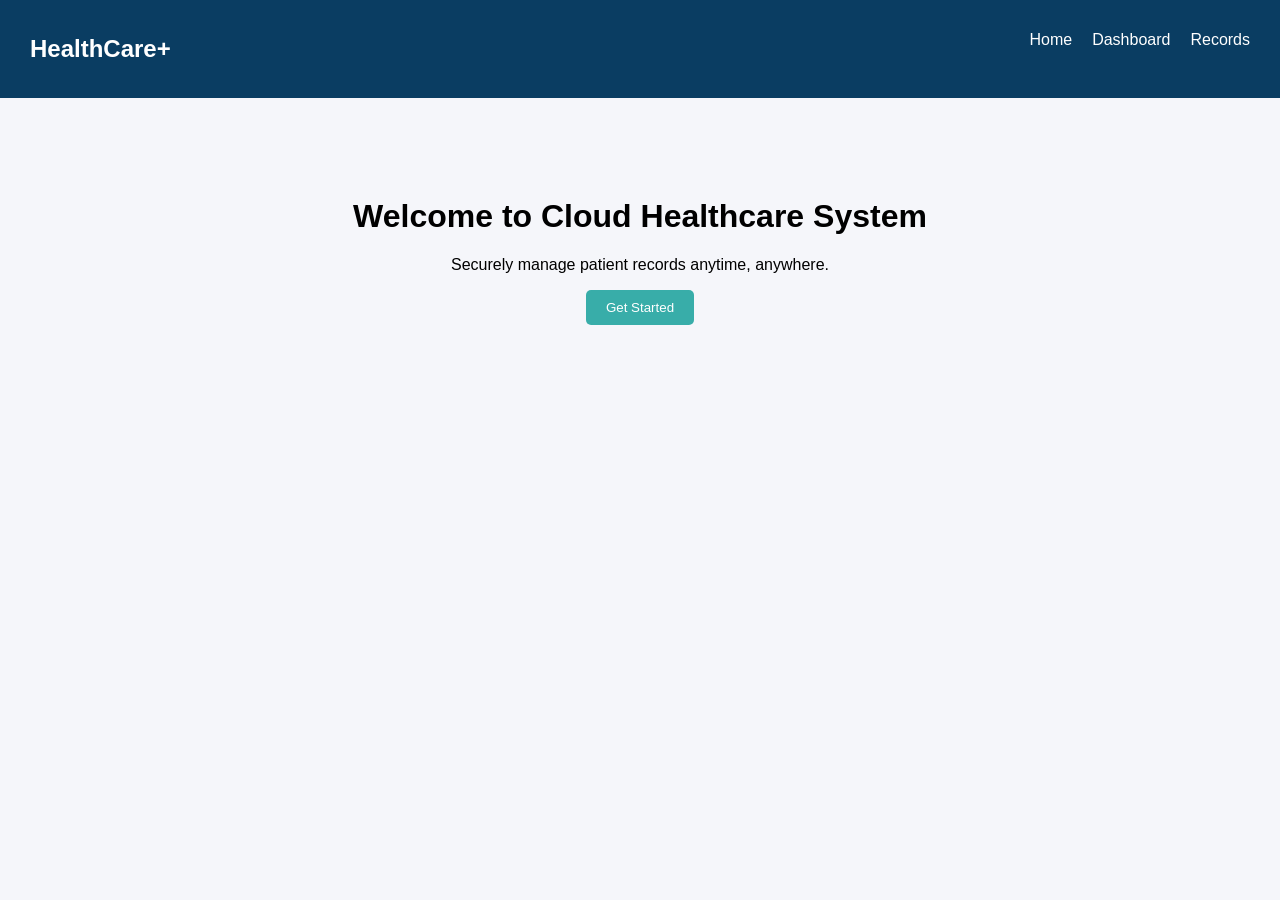
<file: index.html>
<!DOCTYPE html>
<html>
<head>
  <title>Healthcare System</title>
  <link rel="stylesheet" href="CSS/style.css">
</head>
<body>

<nav class="navbar">
  <h2>HealthCare+</h2>
  <ul>
    <li><a href="index.html">Home</a></li>
    <li><a href="dashboard.html">Dashboard</a></li>
    <li><a href="records.html">Records</a></li>
  </ul>
</nav>

<div class="hero">
  <h1>Welcome to Cloud Healthcare System</h1>
  <p>Securely manage patient records anytime, anywhere.</p>
  <button onclick="location.href='dashboard.html'">Get Started</button>
</div>

</body>
</html>
</file>
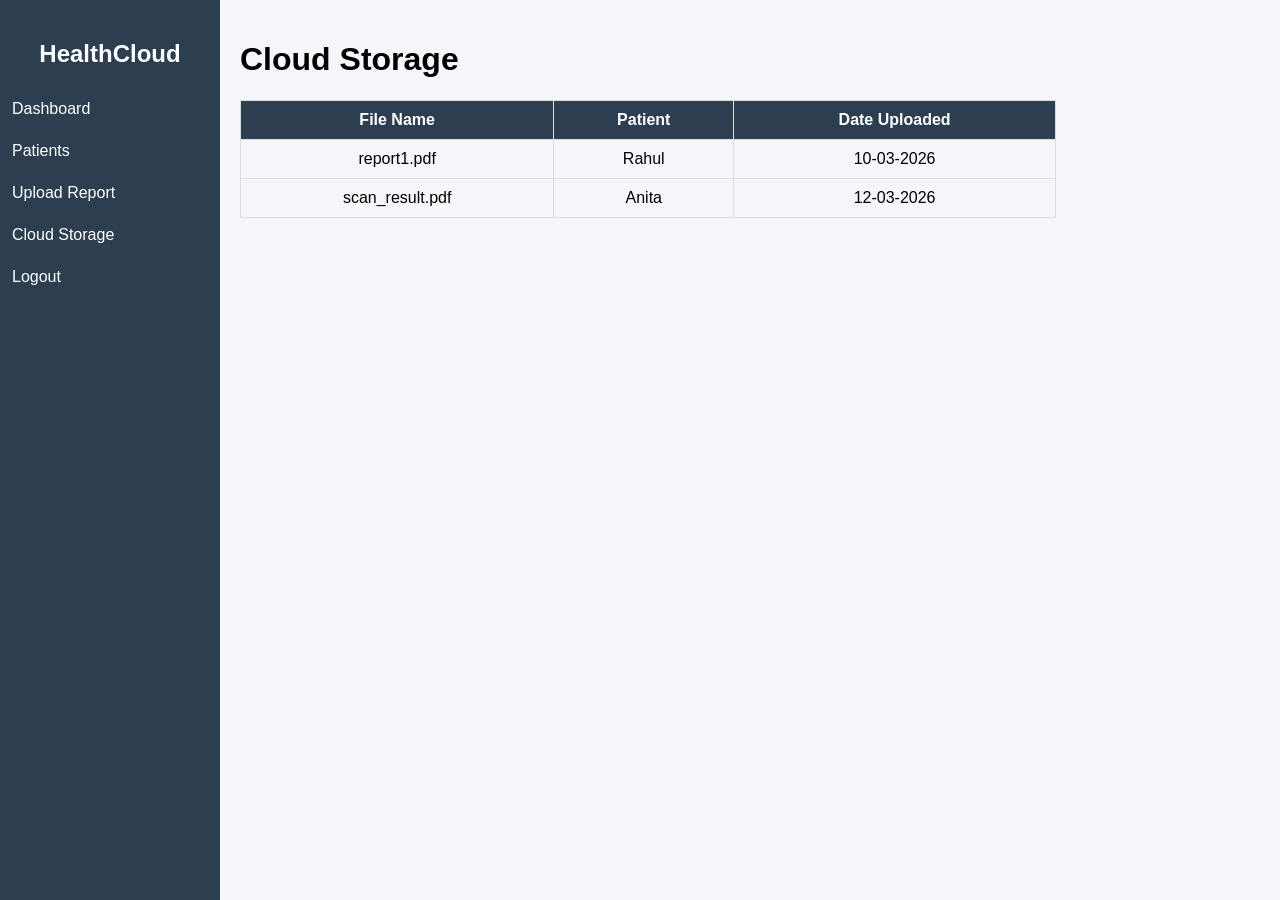
<file: cloud.html>
<!DOCTYPE html>
<html>
<head>
<title>Cloud Storage</title>
<link rel="stylesheet" href="CSS/style.css">
</head>

<body>

<div class="sidebar">

<h2>HealthCloud</h2>

<a href="dashboard.html">Dashboard</a>
<a href="records.html">Patients</a>
<a href="upload.html">Upload Report</a>
<a href="cloud.html">Cloud Storage</a>
<a href="index.html">Logout</a>

</div>

<div class="main">

<h1>Cloud Storage</h1>

<table>

<tr>
<th>File Name</th>
<th>Patient</th>
<th>Date Uploaded</th>
</tr>

<tr>
<td>report1.pdf</td>
<td>Rahul</td>
<td>10-03-2026</td>
</tr>

<tr>
<td>scan_result.pdf</td>
<td>Anita</td>
<td>12-03-2026</td>
</tr>

</table>

</div>

</body>
</html>
</file>
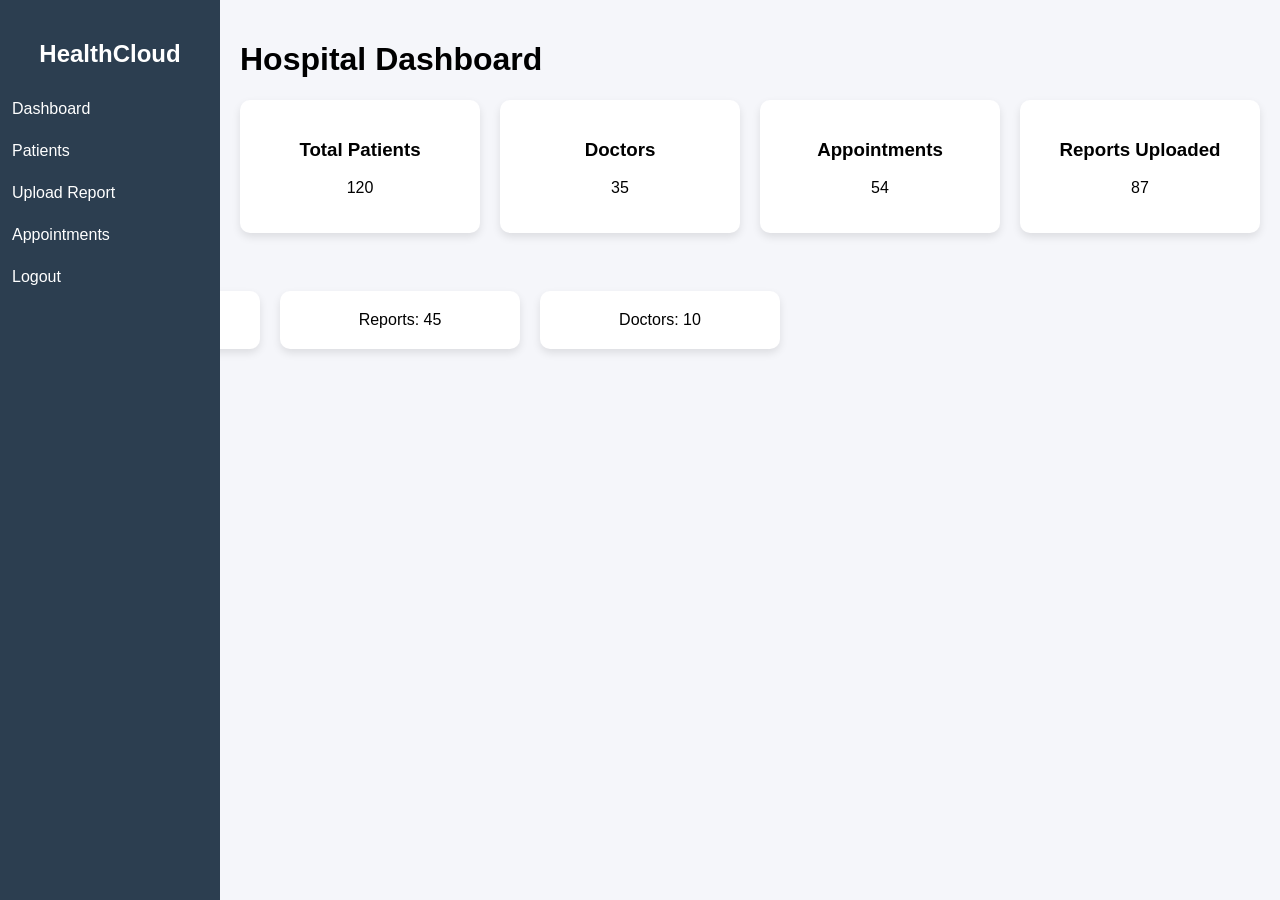
<file: dashboard.html>
<!DOCTYPE html>
<html>
<head>
<title>Healthcare Dashboard</title>
<link rel="stylesheet" href="CSS/style.css">
</head>

<body>

<div class="sidebar">
<h2>HealthCloud</h2>

<a href="dashboard.html">Dashboard</a>
<a href="records.html">Patients</a>
<a href="upload.html">Upload Report</a>
<a href="#">Appointments</a>
<a href="index.html">Logout</a>
</div>

<div class="main">

<h1>Hospital Dashboard</h1>

<div class="cards">

<div class="card">
<h3>Total Patients</h3>
<p>120</p>
</div>

<div class="card">
<h3>Doctors</h3>
<p>35</p>
</div>

<div class="card">
<h3>Appointments</h3>
<p>54</p>
</div>

<div class="card">
<h3>Reports Uploaded</h3>
<p>87</p>
</div>

</div>

</div>

</body>
</html>
<a href="cloud.html">Cloud Storage</a>
<div class="dashboard">
  <div class="card">Total Patients: 120</div>
  <div class="card">Reports: 45</div>
  <div class="card">Doctors: 10</div>
</div>
</file>
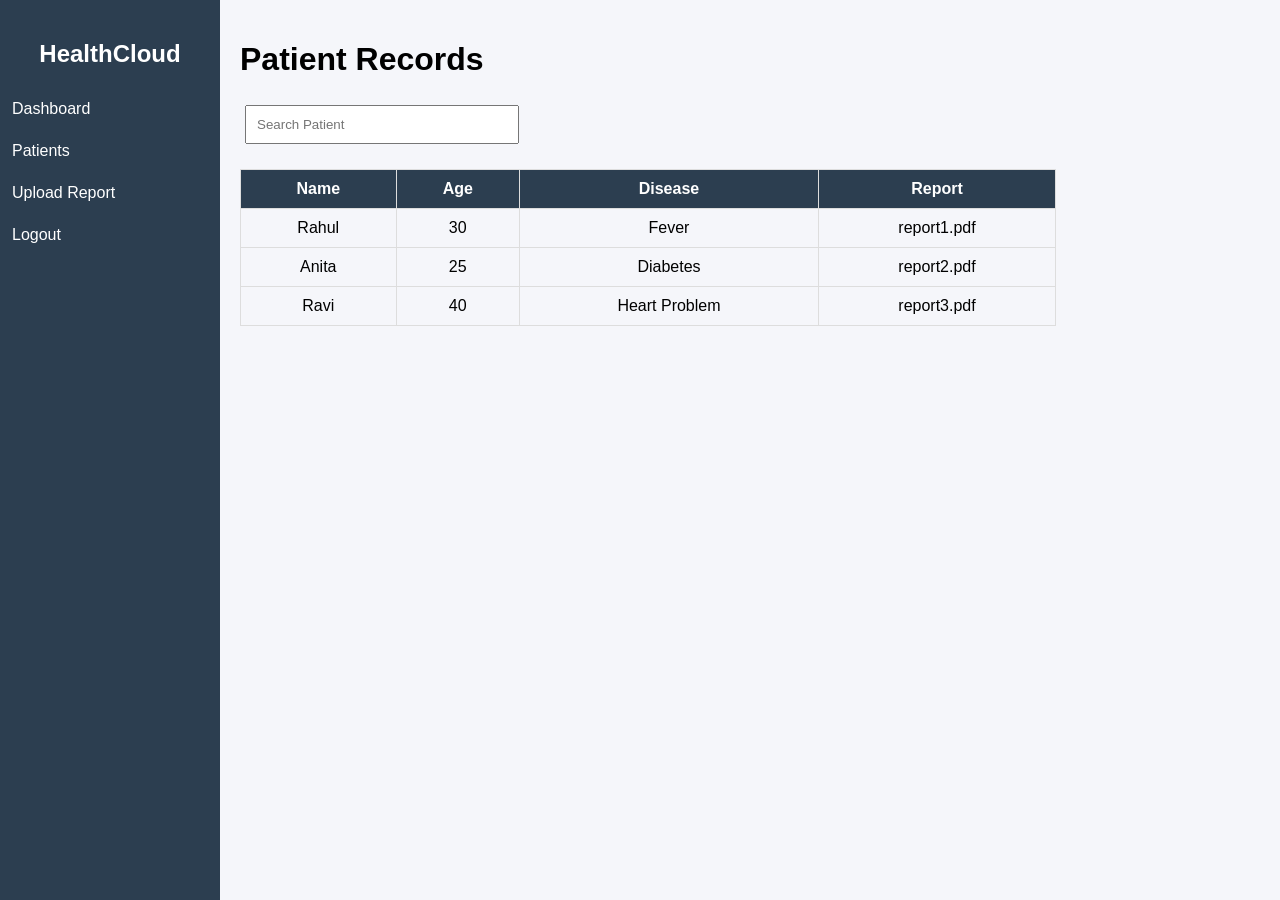
<file: records.html>
<!DOCTYPE html>
<html>
<head>
<title>Patient Records</title>
<link rel="stylesheet" href="CSS/style.css">
</head>

<body>

<div class="sidebar">

<h2>HealthCloud</h2>

<a href="dashboard.html">Dashboard</a>
<a href="records.html">Patients</a>
<a href="upload.html">Upload Report</a>
<a href="index.html">Logout</a>

</div>

<div class="main">

<h1>Patient Records</h1>

<input type="text" placeholder="Search Patient">

<table>

<tr>
<th>Name</th>
<th>Age</th>
<th>Disease</th>
<th>Report</th>
</tr>

<tr>
<td>Rahul</td>
<td>30</td>
<td>Fever</td>
<td>report1.pdf</td>
</tr>

<tr>
<td>Anita</td>
<td>25</td>
<td>Diabetes</td>
<td>report2.pdf</td>
</tr>

<tr>
<td>Ravi</td>
<td>40</td>
<td>Heart Problem</td>
<td>report3.pdf</td>
</tr>

</table>

</div>

</body>
</html>
</file>
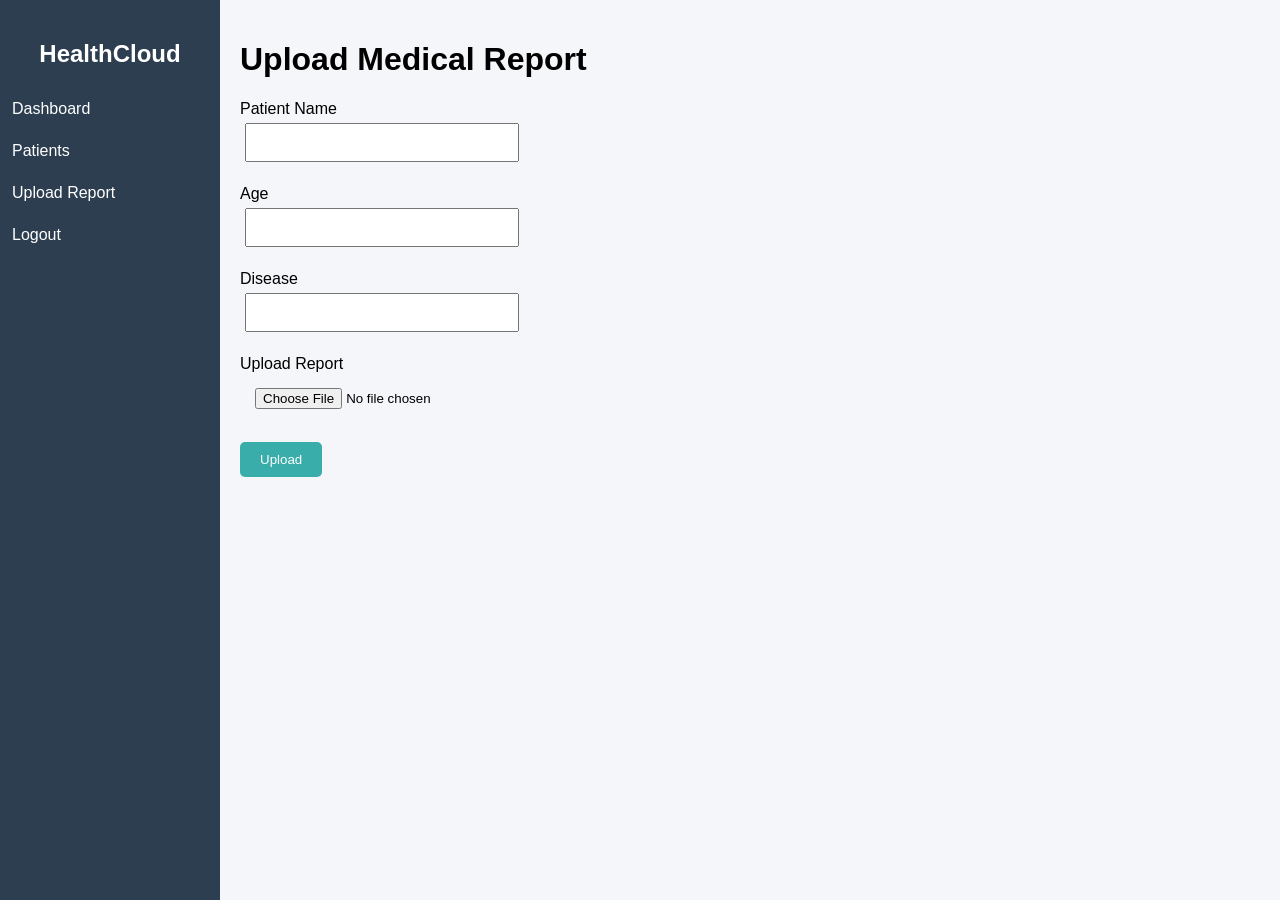
<file: upload.html>
<!DOCTYPE html>
<html>
<head>
<title>Upload Medical Report</title>
<link rel="stylesheet" href="CSS/style.css">
</head>

<body>

<div class="sidebar">

<h2>HealthCloud</h2>

<a href="dashboard.html">Dashboard</a>
<a href="records.html">Patients</a>
<a href="upload.html">Upload Report</a>
<a href="index.html">Logout</a>

</div>

<div class="main">

<h1>Upload Medical Report</h1>

<form>

<label>Patient Name</label><br>
<input type="text"><br><br>

<label>Age</label><br>
<input type="number"><br><br>

<label>Disease</label><br>
<input type="text"><br><br>

<label>Upload Report</label><br>
<input type="file"><br><br>

<button type="submit">Upload</button>

</form>

</div>

</body>
</html>
</file>
<file: CSS/style.css>
body{
font-family: Arial;
margin:0;
background:#f4f6f9;
}

/* Sidebar */

.sidebar{
position:fixed;
width:220px;
height:100%;
background:#2c3e50;
padding-top:20px;
}

.sidebar h2{
color:white;
text-align:center;
}

.sidebar a{
display:block;
color:white;
padding:12px;
text-decoration:none;
}

.sidebar a:hover{
background:#34495e;
}

/* Main content */

.main{
margin-left:220px;
padding:20px;
}

.cards{
display:flex;
gap:20px;
margin-top:20px;
}

.card{
background:white;
padding:20px;
width:200px;
border-radius:8px;
box-shadow:0 3px 10px rgba(0,0,0,0.1);
text-align:center;
}
.login-box{
width:350px;
margin:120px auto;
padding:30px;
background:white;
border-radius:10px;
text-align:center;
box-shadow:0 5px 15px rgba(0,0,0,0.2);
}

input{
padding:10px;
width:250px;
margin:5px;
}

table{
width:80%;
border-collapse:collapse;
margin-top:20px;
}

th,td{
border:1px solid #ddd;
padding:10px;
text-align:center;
}

th{
background:#2c3e50;
color:white;
}
body {
  font-family: 'Poppins', sans-serif;
  background: #f5f6fa;
  margin: 0;
}

.navbar {
  display: flex;
  justify-content: space-between;
  background: #0a3d62;
  color: white;
  padding: 15px 30px;
}

.navbar ul {
  display: flex;
  list-style: none;
  gap: 20px;
}

.navbar a {
  color: white;
  text-decoration: none;
}

.hero {
  text-align: center;
  margin-top: 100px;
}

button {
  background: #38ada9;
  color: white;
  padding: 10px 20px;
  border: none;
  border-radius: 5px;
}
.dashboard {
  display: flex;
  gap: 20px;
  padding: 20px;
}

.card {
  background: white;
  padding: 20px;
  border-radius: 10px;
  box-shadow: 0 4px 8px rgba(0,0,0,0.1);
}
</file>
